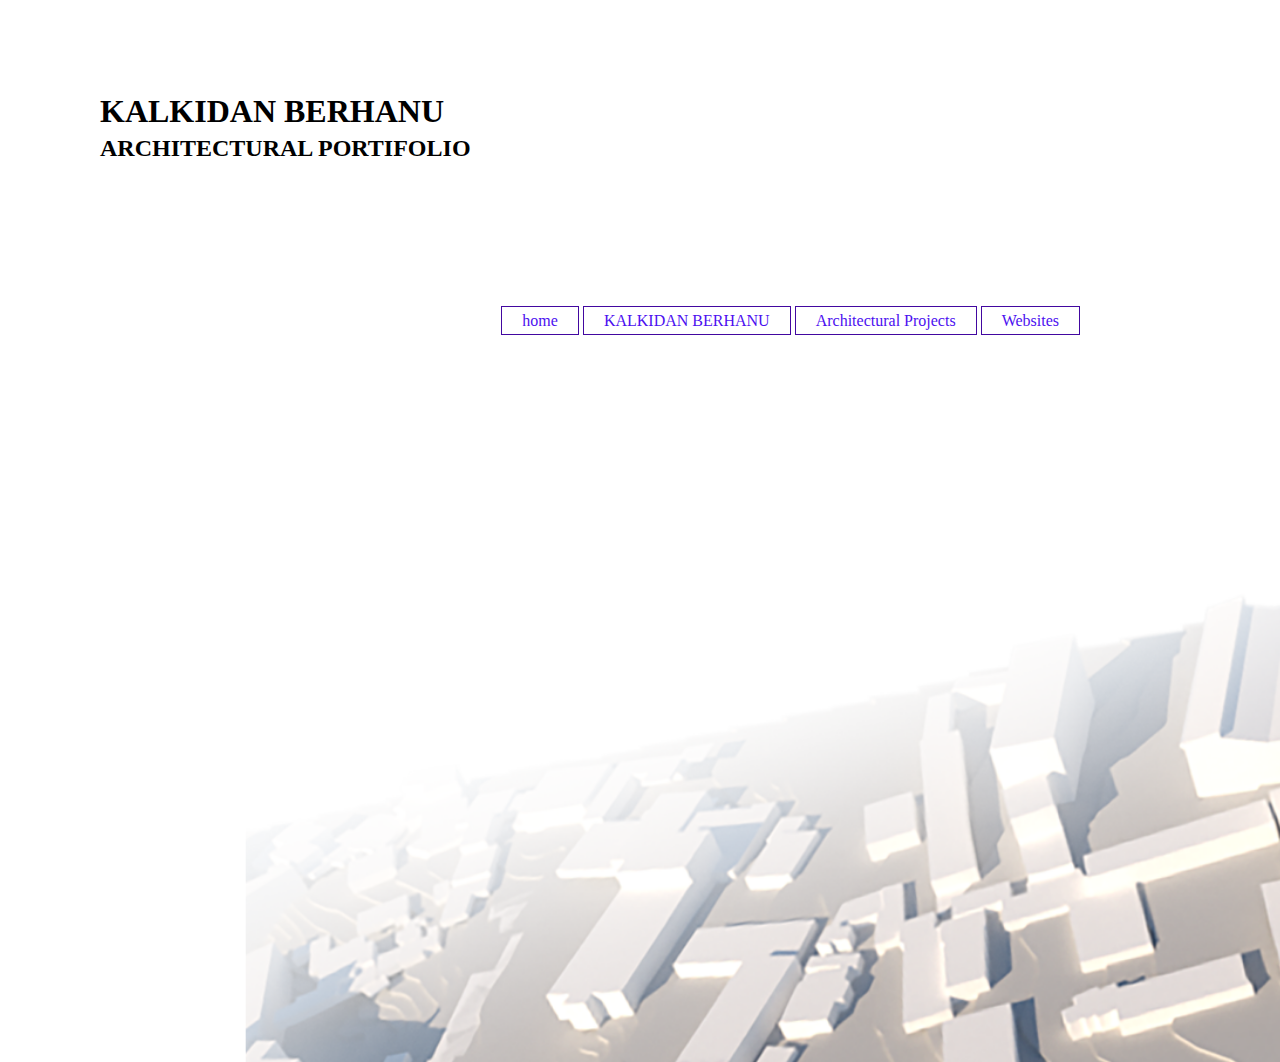
<file: index.html>
<!DOCTYPE html>
<html lang="en">
<head>
    <meta charset="UTF-8">
    <meta name="viewport" content="width=device-width, initial-scale=1.0">
    <meta http-equiv="X-UA-Compatible" content="ie=edge">
    <title>KALKIDAN BERHANU</title>
    <link rel="stylesheet" type="text/css" href="portifolio.css">
</head>
<body>      
</p>
<br>
    <h1>
            KALKIDAN BERHANU
    </h1>
    <h2>
        ARCHITECTURAL PORTIFOLIO
    </h2>
    <header>
        <div Class="main">
            <ul>
                <li><a href="portifolio.html">home</a></li>
                <li><a href="Kalkidan.html">KALKIDAN BERHANU</a></li>
                <li><a href="architectural projects.html">Architectural Projects</a></li>
                <li><a href="class.html">Websites</a></li>
            </ul>
        </div>
    </header>
</body>
</html>
</file>
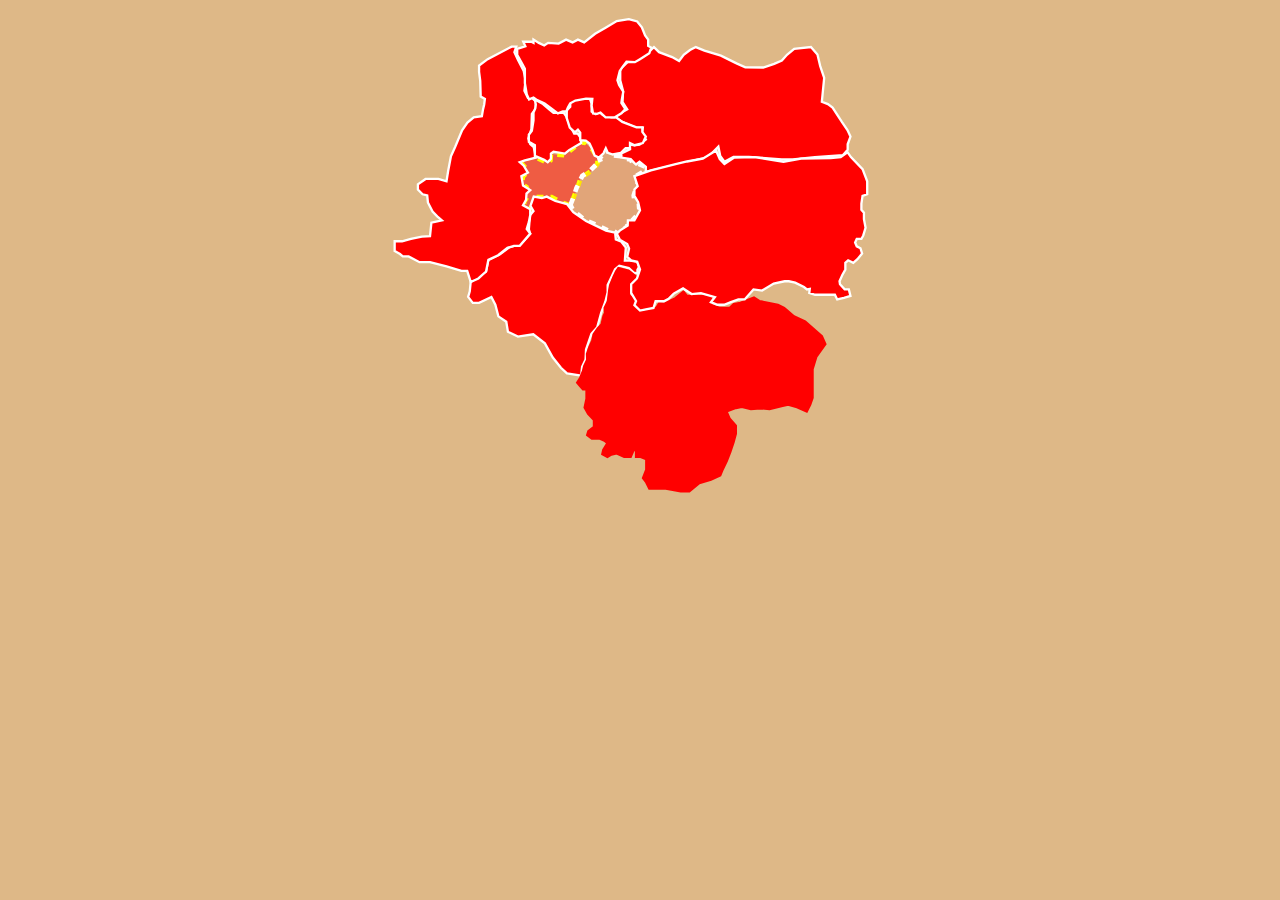
<file: addis-unfinished-given.html>
<!DOCTYPE html>
<html lang="en">
<head>
	<meta charset="UTF-8">
	<meta name="viewport" content="width=device-width, initial-scale=1.0">
	<meta http-equiv="X-UA-Compatible" content="ie=edge">
	<title>Document</title>
</head>
<link rel="stylesheet" href="Interactive_map.css"/>
<body>
		<div class="svgclass">
				<svg  width="500" height="500" <!-- viewBox="0 0 212 215" --> enablebackground="new
						0 0 212
						215" xml:space="preserve">
						<a
						xLink:href="http://www.addisababa.gov.et/es/web/guest/lideta-subcity">
						<g class="lideta">
			<polygon class="lideta_1_" style="fill:#FF0000;" points="59.7,81.8 60.5,80.2 60.5,77 64.2,77 68,77 72.7,79.4 76.2,80.7 77.5,77 
				79.5,71.8 80.5,68.8 85.5,65.5 87.7,62.8 87.7,60.3 85.7,56.8 83.2,54.3 81.7,53 78.3,55.2 75.8,57.2 73.7,59 67.7,58.5 
				67.5,61.3 66.7,62.5 63,60.8 60.8,59.7 59,60 55.5,60.7 54.3,61.5 56.8,64.5 57.2,66.5 55.7,68.2 55.2,71.3 57.2,72.7 57.8,74.2 
				57.2,77.5 56.2,79.2 56.2,80.3 57,81.8 			"/>
		</g></a>
		<g class="kirkos">
			<polygon id="kirkos_1_" style="fill:#FF0000;stroke:#FFFFFF;stroke-miterlimit:10;" points="76.1,80.4 77.3,77.3 78.7,73.1 
				81.2,67.9 84.7,65.5 87.3,62.9 89.3,62.3 88.6,60.5 91.8,56.1 92.6,58.9 97.8,59.4 99.1,60.4 102,60.8 102.8,62.4 105.1,62.6 
				108.2,63.9 108.2,65.4 106.3,66.8 103.8,68.3 104.3,70 106.1,72 104.3,73.1 103.3,76.3 103.5,78 105.5,79.8 105.7,82.3 
				104.3,85.3 102.6,87.1 100.5,87.1 100.7,89.5 99,90.8 97.3,90.8 96.6,92.9 94.2,91.3 92.1,91.3 86.5,88.6 82.2,86.8 78.8,84 
				77.3,82.8 			"/>
		</g>
		<g class="nifas-silk">
			<polygon id="nifas-silk_1_" style="fill:#FF0000;stroke:#FFFFFF;stroke-miterlimit:10;" points="74.6,152.8 80.7,153.8 81.1,150 
				82.6,146.9 82.8,142.5 85.1,135.8 87.6,133 89.3,126.8 91.1,122 92.1,117.9 92.1,114.8 95.3,108 97.1,106.5 101.2,107.5 
				103.3,109.5 104.9,109.8 104.9,108.3 105.6,107 104.8,104.8 101.6,104.3 99.5,104.3 99.9,98.7 98,96.2 95.6,95.2 95.3,92.3 
				91.4,91.4 82.8,87.3 77.3,83.5 74.6,80 69.6,78.7 65.9,76.8 63.8,77.4 60.3,76.8 58.9,80.8 60.2,83 58.8,84.7 58.4,88.4 
				58.2,90.9 58.8,92.8 54.2,98 51.8,98 49.8,98.6 45.8,101.6 40.8,104 39.8,109 33.2,113.5 32.8,117.5 32.1,119.9 34.1,122.5 
				36.8,122.5 42.1,120 43.8,123.3 45.1,128.3 48.5,130.6 49.2,134.9 53.5,137 60.1,136 65.1,139.9 68.5,146 72,150.4 			"/>
		</g>
		<g class="akaki-kaliti">
			<polygon id="akaki-kaliti_1_" style="fill:#FF0000;stroke:#FF0000;stroke-miterlimit:10;" points="81.5,151.8 80.3,154.7 
				79,156.8 80.3,158.3 81.5,159.7 83,159.7 83,161.2 83,163.7 82.2,167.5 83.7,170.2 86.2,172.8 86.2,175.8 83.8,177.7 83.3,179.3 
				85.3,180.8 88.5,180.8 90.7,181.7 92,182.8 90.2,185.7 89.8,187.5 92,188.7 93.7,187.7 96,187.2 99.2,188.7 102,188.7 
				103.3,185.7 104.3,185.8 104.3,188.7 106.3,188.7 108.7,189.7 108.7,191.7 108.7,194.2 107.3,197.8 108.7,199.7 110,202.3 
				113.3,202.3 116.5,202.3 123.5,203.5 127.2,203.5 131.5,200 136.5,198.5 140.5,196.7 141.3,194.7 143.3,190.5 144.8,186.7 
				146.2,182.5 147.2,178.8 147.2,175.3 144.5,172.2 143.2,169.2 147.2,167.7 149.8,167.2 153.7,168.2 157.7,167.8 161.7,168.2 
				167.3,166.8 169.7,166.2 173.5,167.3 177.7,169.2 179.2,166.2 180.2,163.3 180.2,157.8 180.2,151 181.8,145.7 185.7,140.2 
				184.2,136.8 177,130.5 172.2,128.3 168,124.7 165.3,123.3 157.3,121.7 155,120.2 152.2,121.3 149.2,122.5 146.3,123 144.5,124.7 
				140.3,124.7 136.7,123.3 136.7,120.2 133.3,119.5 130,119.5 126.2,119.5 124.7,117.7 121.2,120.5 116.5,122.8 114.3,122.5 
				113,124.7 109.5,124.7 107.7,126.7 104.3,124.7 103.5,121.2 101.3,119.2 101.5,114.5 102.3,113.2 104.3,111.2 101.2,108.7 
				96.7,107.5 95.7,109 94.6,111.4 93.2,114.8 92.8,116.8 92.2,121.8 90.8,124.7 91,126.8 90.3,128.2 89.5,131.7 87.8,133.5 
				86.1,136 85.5,138.8 84.3,141.3 83.2,144.5 83.3,147 82,149.7 			"/>
		</g>
		<g id="yeka">
			<polygon id="yeka_1_" style="fill:#FF0000;stroke:#FFFFFF;stroke-miterlimit:10;" points="102,60.7 103.5,62.3 104.3,63 
				105.8,61.8 108.5,64 108.5,66.2 135.3,59.8 139.7,55.3 140.5,59.3 142.3,61.8 146.2,59.7 152.8,59.7 167,60.8 171.8,60.8 
				181.2,59.8 193.2,59 195.3,56.7 195.3,54.3 196.5,51 195.2,48.2 192.8,44.7 188.8,38.5 186.8,37 184.2,36 185.2,25.7 183.5,20.7 
				182.3,15.7 179.5,12.5 172.3,13.3 169.2,15.8 167,18.3 163.7,19.7 159,21.3 151.3,21.2 147.5,19.5 140.8,16.2 133.7,14 130,12.5 
				127.5,13.8 124.8,15.8 122.8,18.5 119.8,16.8 114.2,14.7 112,12.5 108.2,16 104.3,18.2 101.2,18.5 97.5,22 97.5,26.8 98.7,31.3 
				98.5,36.2 100.5,39.3 97.5,41 95.2,42.5 98.5,44.8 104.3,47.2 107.2,47.2 106.8,49.7 108.5,52.3 105.8,54.5 103.5,54.8 
				101.5,54.3 101.7,56.5 98,58.2 98,60 			"/>
		</g>
		<g id="bole">
			<polygon id="bole_1_" style="fill:#FF0000;stroke:#FFFFFF;stroke-miterlimit:10;" points="103.6,68 110.7,65.5 121.3,62.8 
				126.2,61.7 133,60.5 138.7,57 140.3,60.7 142.3,62.8 146.5,60 155.2,59.8 167.7,61.8 175.3,60.5 188,60.2 192.3,59.8 195.2,57.7 
				196.7,59.8 201.7,65 203.7,70.2 203.7,75.8 201.7,76.5 201.2,79.8 201.2,82.5 202.3,83.7 202.3,86.5 203,90.2 202,93.5 201.2,95 
				199.2,95 198.5,96.5 199.2,98.2 200.8,99 201.5,101.3 199.5,103.7 197.7,105.3 195.5,104.2 194.3,105.3 194.3,108.2 193,110.5 
				191.8,113.2 192,114.5 194,116.7 195.8,116.7 196.5,119.5 193.7,120.3 190.8,121 189.8,119 187,119 181.3,119 178.8,118.2 
				179,116.5 177.8,116.7 176.5,115.7 172.7,113.8 170,113.2 168.2,113.2 163.5,114.2 158.5,117.2 154.8,116.7 151,121 148.3,121 
				144.8,122.3 142.2,123.3 139.3,123.3 136.5,122.2 138.2,120 132.2,118.3 128.2,118.7 124.5,116.3 120.5,118.5 118.3,120.7 
				116.3,121.8 112.7,121.8 111.8,124.7 108.5,125.3 106,125.8 103.6,123.5 104.3,121.7 102.2,118.2 102.2,114.5 104.7,112 
				106,108.2 104.8,104.8 102.2,104.2 100.5,102.7 101.3,99.2 100.5,97.2 97.3,95.3 96,92.7 97.3,91.4 100.7,89.3 100.8,87 
				103.6,87 106,82.7 105.2,79.2 103.6,76.5 103.6,73.7 105,72.3 103.6,68 			"/>
		</g>
		<g id="Kolfe-keraniyo">
			<polygon id="kolfe-keraniyo" style="fill:#FF0000;stroke:#FFFFFF;stroke-miterlimit:10;" points="0.5,100.2 2.8,101.5 4,102.5 
				6.5,102.5 11.2,105 15.7,105 22.8,106.8 29.2,108.7 31.7,108.7 33.2,113.5 36.5,112 39.8,109 40.8,104 45,102 49,98.8 51.8,98 
				54.2,98 58.8,92.7 57.3,90.7 58.2,87.8 58.8,84.7 58.8,82.2 55.7,80.5 57,78.2 57.2,75.5 58.8,74 55.7,72 55,68 57.8,66.5 
				56,63.5 54.3,62 56.5,61.2 61.2,60 60.3,55.5 58.8,54.2 58,51.8 59.3,47.8 59.5,41.2 61.2,39 61.2,35.8 59.5,34.3 57.8,34.3 
				56.3,31.3 56.8,26.8 56,22.8 53.5,18 52,14.7 52.8,12.3 50.8,12.3 40.5,17.7 36.8,20.5 36.8,23.2 37.3,27 37.5,33.8 39.3,34.8 
				39,37.2 38.5,39.3 38,42.2 34.5,42.7 31.8,45 29.5,48.3 26.5,55.5 24.7,59.5 23.5,65.8 22.8,70.2 19.3,69.2 13.8,69.2 10.5,71.5 
				10.5,73.8 12.5,75.8 14.5,76.3 14.8,79.3 16.8,83.2 18.8,85.3 20.8,87 16.3,88 15.7,93.8 12.2,94 7.5,95 3.7,96 0.5,96 			"/>
		</g>
		<g id="addis-ketema">
			<polygon id="addis-ketema_1_" style="fill:#FF0000;stroke:#FFFFFF;stroke-miterlimit:10;" points="60.8,35 64.3,37 67.2,39.5 
				68.8,40.8 73.2,40.8 74.2,42.2 76,46.3 77.7,49.7 79.2,49.7 80.7,51.8 80.7,53.8 75.5,56.8 73.7,58.3 68.8,57.5 67.7,58.3 
				67.7,60.5 66.3,62 64.8,61 60.8,59.3 60.8,54.7 58.2,53.2 58.2,50.2 59.5,48.5 60.2,44 60.2,40.7 61,38.8 61.2,37.2 			"/>
		</g>
		<g id="arada">
			<polygon id="arada_1_" style="fill:#FF0000;stroke:#FFFFFF;stroke-miterlimit:10;" points="88.3,60 90.3,58.2 91.3,56 92.2,58 
				94.3,58.7 97.8,58 99.8,56 101.7,56 101.7,53.8 103.7,54.7 107.2,53.8 108.5,51 107,49 107,47 104.5,47 98.4,44.7 95.7,42.7 
				93.7,42.7 90,41.7 88.3,40.2 87,41.3 85.2,40.2 85.2,36.8 84.3,34.2 80.3,34.2 76,36 76,38.2 74.5,39.8 74.5,43 75.8,47.1 
				78,49.2 79.3,48 80.3,49.3 80.3,52.5 82.7,52.7 84.3,54 85.5,56.5 86.5,59.2 			"/>
		</g>
		<g id="gulele">
			<polygon id="gulele_1_" style="fill:#FF0000;stroke:#FFFFFF;stroke-miterlimit:10;" points="60.2,34.2 58.3,35 57.3,32.8 
				56.5,28 56.5,25.2 56.5,21.8 55,19 53.2,15.8 53.2,13.3 56.7,12.2 55.8,10.2 59.3,10.2 60.2,10.7 60.2,9.3 62.5,10.7 64.8,11.8 
				66.5,10.7 71,11 74.2,9.3 77,10.5 79.3,9.3 82,10.5 86.7,6.8 91.2,4.2 96,1.3 101.2,0.5 104.8,1.5 106.8,4 108.2,7.5 109.5,9.3 
				109.5,12 110.8,12.7 110,15.2 105.8,17.8 103.8,19 100.2,18.8 98.5,21 97.3,22.8 96.3,26.7 97,28.8 98.8,31.7 98.2,35 98,36.5 
				99.7,39.2 98,41 95.2,42.7 93.7,42.7 91.2,42.7 89,40.7 87.5,41.2 85.8,41 85.2,37.7 85.5,34.8 82.8,34.7 78.2,35.5 76,36.7 
				75,38.5 74.3,40.2 72.8,40.2 70.7,41 68,39 65,36.8 61.8,35.3 			"/>
		</g>
	</g>
</svg>
</div>
</body>
</file>
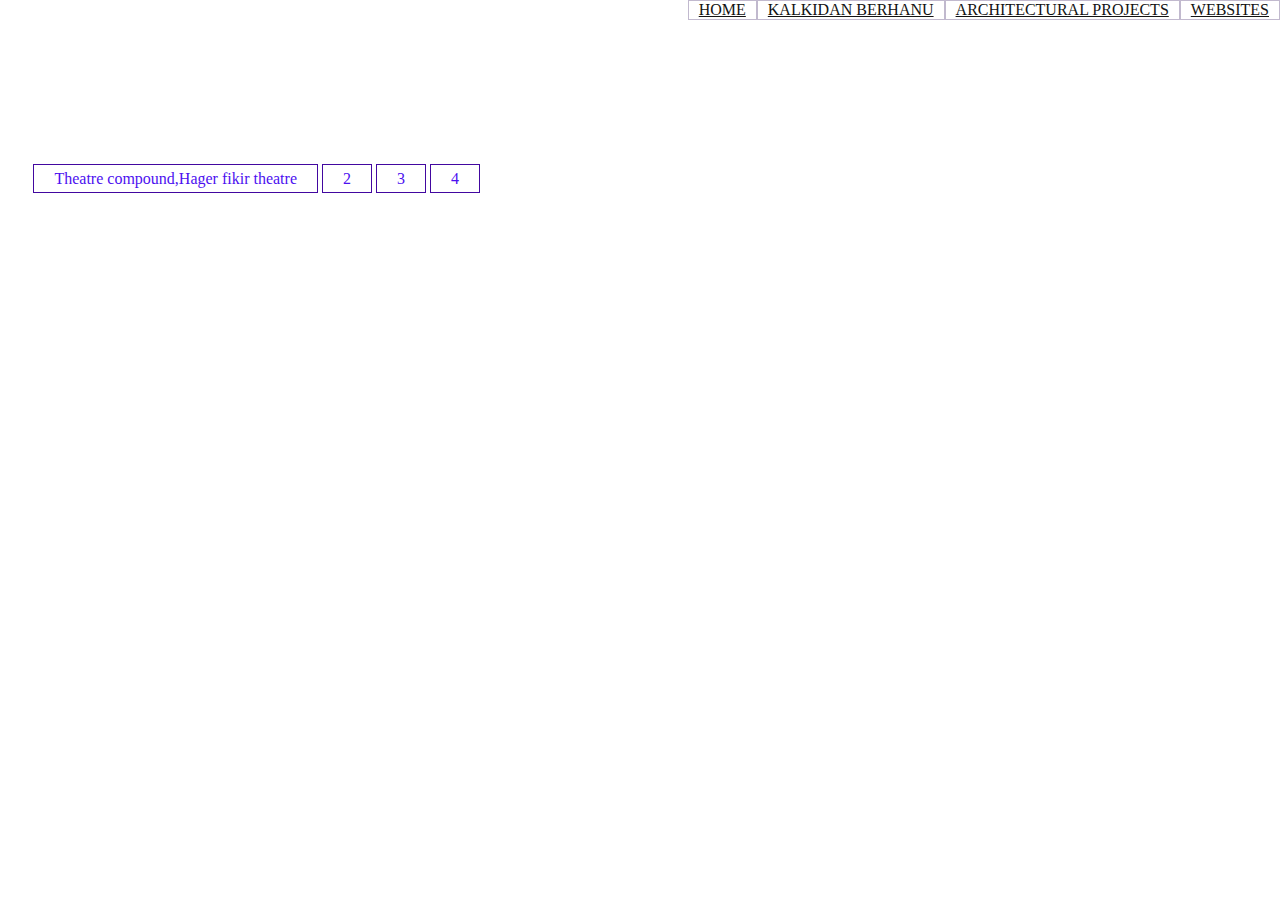
<file: architectural projects.html>
<!DOCTYPE html>
<html lang="en">
<head>
    <meta charset="UTF-8">
    <meta name="viewport" content="width=device-width, initial-scale=1.0">
    <meta http-equiv="X-UA-Compatible" content="ie=edge">
    <title>Architectural projects</title>
    <link rel="stylesheet" type="text/css" href="architectural projects.css">
</head>
<body>
        <p><a href="class.html">WEBSITES</a></p>
        <p><a href="Architectural Projects.html">ARCHITECTURAL PROJECTS</a></p>
        <p><a href="kalkidan.html">KALKIDAN BERHANU</a></p>
        <p><a href="index.html">HOME</a></p>
        <header>
                <div Class="main">
                    <ul>
                        <li><a href="hager fikir second inter.html">Theatre compound,Hager fikir theatre</a></li>
                        <li><a href="#">2</a></li>
                        <li><a href="#">3</a></li>
                        <li><a href="#">4</a></li>
                    </ul>
                </div>
            </header>
</body>
</html>
</file>
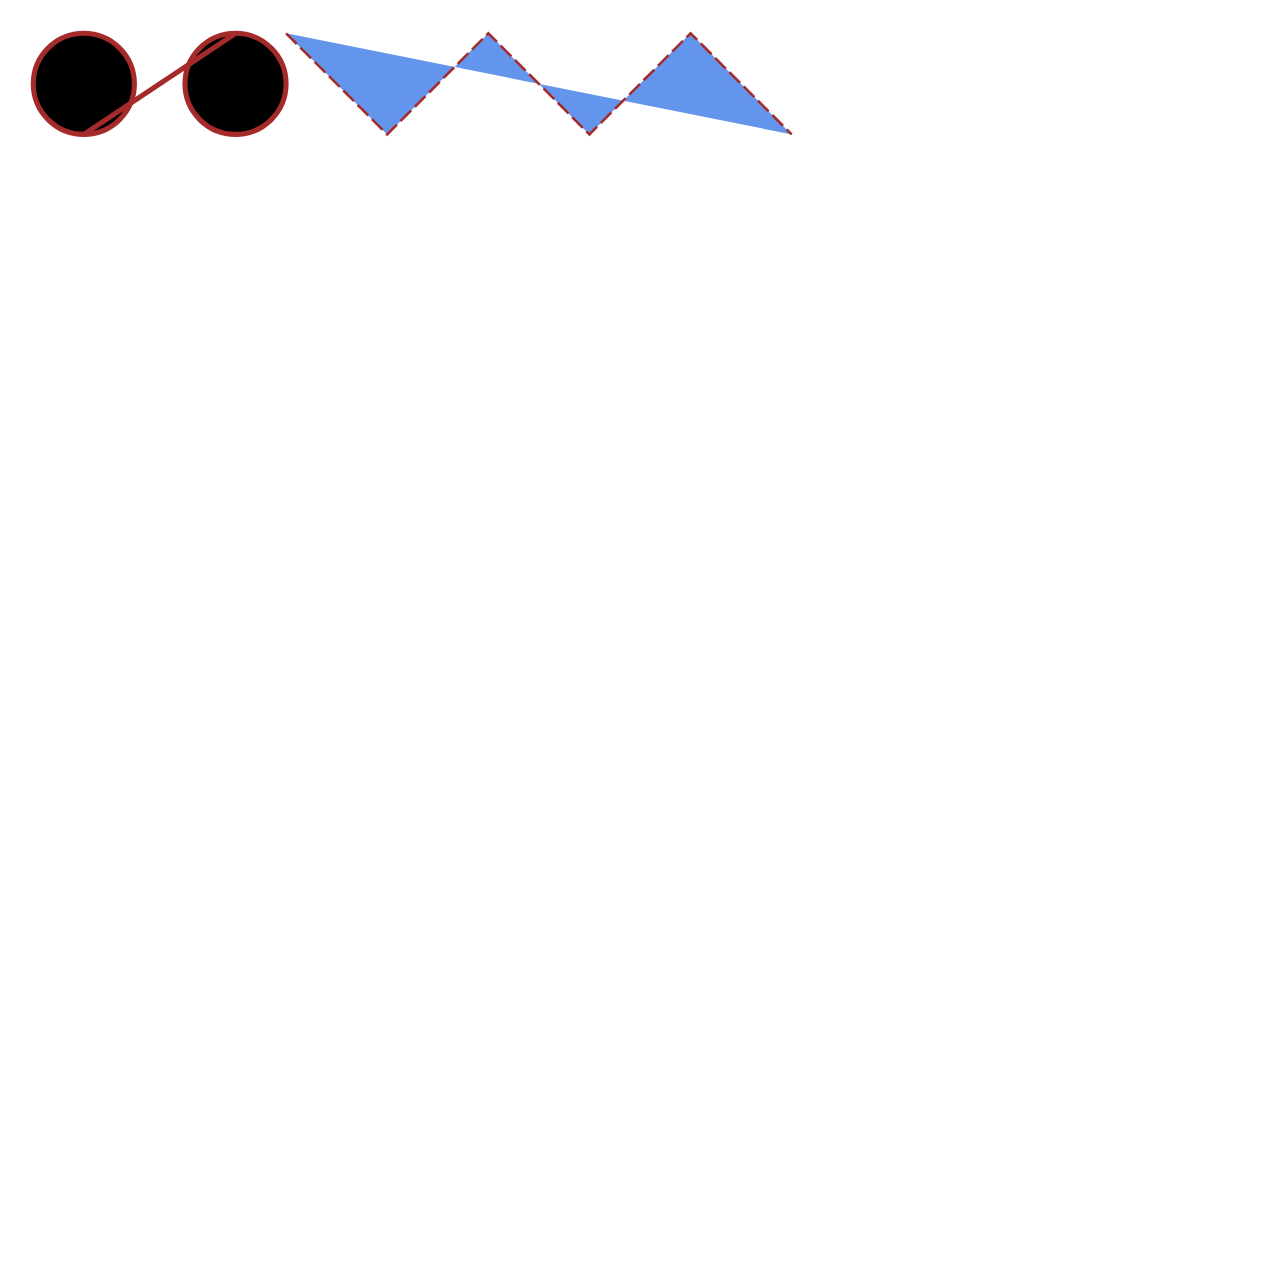
<file: assignment 1.html>
<!DOCTYPE html>
<html lang="en">
<head>
    <meta charset="UTF-8">
    <meta name="viewport" content="width=device-width, initial-scale=1.0">
    <meta http-equiv="X-UA-Compatible" content="ie=edge">
    <title>assignment 1</title>
</head>
<body>
    <svg viewbox="0 0 250 250">
  <circle
        cx="15" cy="15" r="10"
        style="stroke:brown; fill:cornfloerblue;
        stroke-width: 0.5 stroke-dasharray: 4 2; fill-0pacity: 0.8;"/>
  <circle
        cx="45" cy="15" r="10"
        style="stroke:brown; fill:cornfloerblue;
        stroke-width: 0.5 stroke-dasharray: 10 5; fill-0pacity: 0.8;"/>
   <line
        x1="15" y1="25" x2="45" y2="5"
        style="stroke:brown; fill:cornfloerblue;
        stroke-width: 0.5 stroke-dasharray: 10 5; fill-0pacity: 0.8;"/>       
   <rect  x="5" y="5" heght="20" width="50"
   style="stroke:brown; stroke-dasharray:3 1; fill:none;
   stroke-width:0.5;"/>
   <polyline points="55,5 75,25 95,5 115,25 135,5 155,25"
   style="stroke:brown; stroke-dasharray:3 1; fill:cornflowerblue;
   stroke-width:0.5"/>
   
        
    </svg>
</body>
</html>
</file>
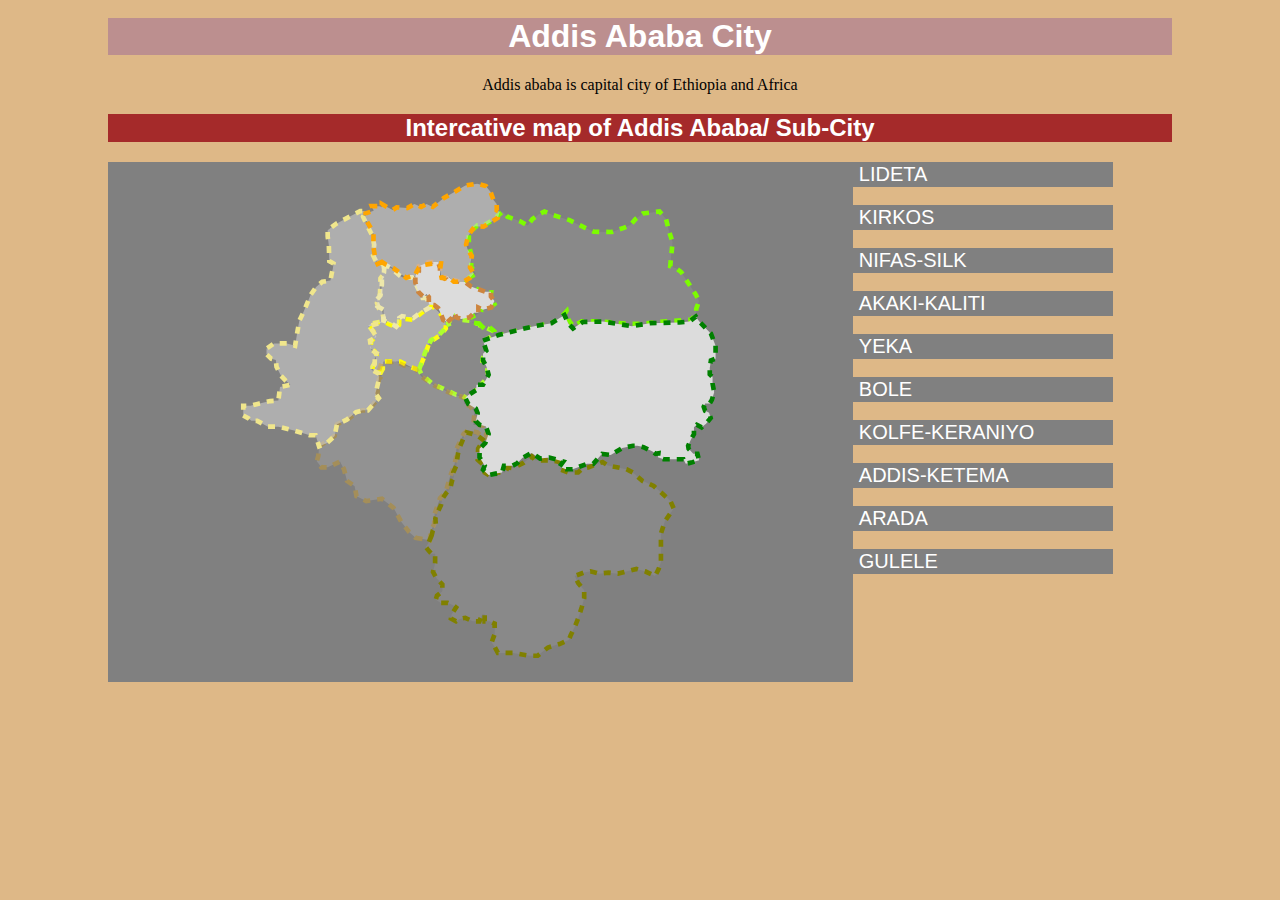
<file: Interactive_map2.html>
<head>
        <meta charset="UTF-8">
    <meta name="viewport" content="width=device-width, initial-scale=1.0">
    <meta http-equiv="X-UA-Compatible" content="ie=edge">
    <title>Intercative map</title>

</head>

<link rel="stylesheet" href="Interactive_map.css"/>

<body>

<h1>Addis Ababa City </h1>
<P> Addis ababa is capital city of Ethiopia and Africa</P>
  
<h2>Intercative map of Addis Ababa/ Sub-City</h2>

<div class="svgClass">

<svg  width="500" height="500" <!-- viewBox="0 0 212 215" --> enablebackground="new
0 0 212
215" xml:space="preserve">




       <a
xLink:href="http://www.addisababa.gov.et/es/web/guest/lideta-subcity">


   <g
class="lideta">




           <polygon
class="lideta"
points="63.3,86.3
64.2,84.7
64.2,81.5
67.8,81.5
71.7,81.5
76.3,83.9
79.8,85.2



            
  81.2,81.5
83.2,76.3
84.2,73.3
89.2,70
91.3,67.3
91.3,64.8

89.3,61.3
86.8,58.8
85.3,57.5
82,59.7
79.5,61.7
77.3,63.5
71.3,63



            
  71.2,65.8
70.3,67
66.7,65.3
64.5,64.2
62.7,64.5
59.2,65.2 58,66

60.5,69
60.8,71
59.3,72.7
58.8,75.8
60.8,77.2
61.5,78.7



            
  60.8,82
59.8,83.7
59.8,84.8
60.7,86.3










"/>


   </g></a>



    <a xLink:href="http://www.addisababa.gov.et/hi/web/guest/kirkos-sub-city">
        
    <g class="kirkos">
            <polygon class="kirkos" points="79.8,84.9 81,81.8 82.4,77.6 84.9,72.4 
                88.4,70 91,67.4 93,66.8 92.3,65 95.5,60.6 96.3,63.4 101.5,63.9
102.8,64.9 105.6,65.3 106.5,66.9 108.8,67.1 111.9,68.4 
                111.9,69.9 110,71.3 107.5,72.8 108,74.5 109.8,76.5 108,77.6
107,80.8 107.1,82.5 109.1,84.3 109.4,86.8 108,89.8 106.3,91.6 
                104.1,91.6 104.4,94 102.6,95.3 101,95.3 100.3,97.4 97.9,95.8
95.8,95.8 90.1,93.1 85.9,91.3 82.5,88.5 81,87.3            "/>
    </g></a>
        
    <a xLink:href="http://www.addisababa.gov.et/es/web/guest/nefas-silk-subcity">




   <g
class="nifassilk">


           <polygon
class="nifassilk"
opacity="40%"
points="78.3,157.3

84.4,158.3
84.8,154.5



          




86.3,151.4
86.5,147
88.8,140.3
91.3,137.5
93,131.3
94.8,126.5

95.8,122.4
95.8,119.3
99,112.5 100.8,111
104.9,112
107,114



            
  108.6,114.3
108.6,112.8
109.3,111.5
108.5,109.3
105.3,108.8

103.2,108.8
103.6,103.2
101.7,100.7
99.3,99.7
98.9,96.8



            
  95.1,95.9
86.4,91.8
80.9,88
78.3,84.5
73.3,83.2
69.6,81.3

67.5,81.9
63.9,81.3
62.6,85.3
63.8,87.5
62.5,89.2
62.1,92.9



            
  61.9,95.4
62.4,97.3
57.8,102.5
55.5,102.5
53.4,103.1
49.5,106.1

44.5,108.5
43.5,113.5
36.8,118 36.5,122
35.8,124.4
37.8,127



            
  40.5,127
45.8,124.5
47.5,127.8
48.8,132.8
52.1,135.1
52.9,139.4

57.1,141.5
63.8,140.5
68.8,144.4 72.2,150.5
75.6,154.9 
       



            
  "/>


            
  


   </g>
</a>


   


   <a
xLink:href="http://www.addisababa.gov.et/es/web/guest/akaki-kaliti-subcity">


   <g
class="akakikaliti">


           <polygon
class="akakikaliti"
points="85.2,156.3
84,159.2
82.7,161.3



            
  83.9,162.8
85.2,164.2
86.7,164.2
86.7,165.7
86.7,168.2
85.8,172

87.3,174.7
89.8,177.3
89.8,180.3 87.5,182.2
87,183.8 


            
  89,185.3
92.2,185.3
94.3,186.2
95.7,187.3
93.8,190.2
93.5,192

95.7,193.2
97.3,192.2
99.7,191.7 102.8,193.2
105.7,193.2



 
          
  107,190.2
108,190.3
108,193.2
110,193.2
112.3,194.2
112.3,196.2

112.3,198.7
111,202.3
112.3,204.2 113.7,206.8
117,206.8



            
  120.2,206.8
127.2,208
130.8,208
135.2,204.5
140.2,203
144.2,201.2

145,199.2
147,195
148.5,191.2
149.8,187
150.8,183.3


                150.8,179.8 148.2,176.7 146.8,173.7 150.8,172.2 153.5,171.7
157.3,172.7 161.3,172.3 165.3,172.7 171,171.3 173.3,170.7 
                177.2,171.8 181.3,173.7 182.8,170.7 183.8,167.8 183.8,162.3
183.8,155.5 185.5,150.2 189.3,144.7 187.8,141.3 180.7,135 
                175.8,132.8 171.7,129.2 169,127.8 161,126.2 158.7,124.7
155.8,125.8 152.8,127 150,127.5 148.2,129.2 144,129.2 140.3,127.8 
                140.3,124.7 137,124 133.7,124 129.8,124 128.3,122.2 124.8,125
120.2,127.3 118,127 116.7,129.2 113.2,129.2 111.3,131.2 
                108,129.2 107.2,125.7 105,123.7 105.2,119 106,117.7 108,115.7
104.8,113.2 100.3,112 99.3,113.5 98.3,115.9 96.9,119.3 
                96.5,121.3 95.8,126.3 94.5,129.2 94.7,131.3 94,132.7 93.2,136.2
91.5,138 89.8,140.5 89.2,143.3 88,145.8 86.8,149 87,151.5 
                85.7,154.2          "/>
    </g></a>
    <a xLink:href="http://www.addisababa.gov.et/vi/web/guest/yeka-sub-city">

    <g class="yeka">
            <polygon class="yeka" points="105.7,65.2 107.2,66.8 108,67.5 
                109.5,66.3 112.2,68.5 112.2,70.7 139,64.3 143.3,59.8 144.2,63.8
146,66.3 149.8,64.2 156.5,64.2 170.7,65.3 175.5,65.3 
                184.8,64.3 196.8,63.5 199,61.2 199,58.8 200.2,55.5 198.8,52.7
196.5,49.2 192.5,43 190.5,41.5 187.8,40.5 188.8,30.2 
                187.2,25.2 186,20.2 183.2,17 176,17.8 172.8,20.3 170.7,22.8
167.3,24.2 162.7,25.8 155,25.7 151.2,24 144.5,20.7 137.3,18.5 
                133.7,17 131.2,18.3 128.5,20.3 126.5,23 123.5,21.3 117.8,19.2
115.7,17 111.8,20.5 108,22.7 104.8,23 101.2,26.5 101.2,31.3 
                102.3,35.8 102.2,40.7 104.2,43.8 101.2,45.5 98.8,47 102.2,49.3
108,51.7 110.8,51.7 110.5,54.2 112.2,56.8 109.5,59 
                107.2,59.3 105.2,58.8 105.3,61 101.7,62.7
101.7,64.5            "/>
    </g></a>

    <a xLink:href="http://www.addisababa.gov.et/es/web/guest/bole-sub-city">
    <g class="bole">
            <polygon class="bole" points="107.3,72.5 114.3,70 125,67.3 129.8,66.2 
                136.7,65 142.3,61.5 144,65.2 146,67.3 150.2,64.5 158.8,64.3
171.3,66.3 179,65 191.7,64.7 196,64.3 198.8,62.2 200.3,64.3 
                205.3,69.5 207.3,74.7 207.3,80.3 205.3,81 204.8,84.3 204.8,87
206,88.2 206,91 206.7,94.7 205.7,98 204.8,99.5 202.8,99.5 
                202.2,101 202.8,102.7 204.5,103.5 205.2,105.8 203.2,108.2
201.3,109.8 199.2,108.7 198,109.8 198,112.7 196.7,115 195.5,117.7 
                195.7,119 197.7,121.2 199.5,121.2 200.2,124 197.3,124.8
194.5,125.5 193.5,123.5 190.7,123.5 185,123.5 182.5,122.7 182.7,121 
                181.5,121.2 180.2,120.2 176.3,118.3 173.7,117.7 171.8,117.7
167.2,118.7 162.2,121.7 158.5,121.2 154.7,125.5 152,125.5  
                148.5,126.8 145.8,127.8 143,127.8 140.2,126.7 141.8,124.5
135.8,122.8 131.8,123.2 128.2,120.8 124.2,123 122,125.2 120,126.3 
                116.3,126.3 115.5,129.2 112.2,129.8 109.7,130.3 107.3,128
108,126.2 105.8,122.7 105.8,119 108.3,116.5 109.7,112.7 
                108.5,109.3 105.8,108.7 104.2,107.2 105,103.7 104.2,101.7
101,99.8 99.7,97.2 101,95.9 104.3,93.8 104.5,91.5 107.3,91.5 
                109.7,87.2 108.8,83.7 107.3,81 107.3,78.2 108.7,76.8
107.3,72.5             "/>
    </g></a>

    <a xLink:href="http://www.addisababa.gov.et/es/web/guest/kolfe-keranio-subcity">


   <g
class="kolfekeraniyo">


           <polygon
class="kolfekeraniyo"
points="4.2,104.7
6.5,106
7.7,107



            
  10.2,107
14.8,109.5
19.3,109.5
26.5,111.3
32.8,113.2
35.3,113.2

36.8,118
40.2,116.5
43.5,113.5
44.5,108.5
48.7,106.5



            

 52.7,103.3
55.5,102.5
57.8,102.5
62.5,97.2
61,95.2
61.8,92.3

62.5,89.2
62.5,86.7
59.3,85
60.7,82.7
60.8,80
62.5,78.5



            
  59.3,76.5
58.7,72.5
61.5,71
59.7,68
58,66.5
60.2,65.7
64.8,64.5

64,60
62.5,58.7
61.7,56.3
63,52.3 63.2,45.7
64.8,43.5 



           
  64.8,40.3
63.2,38.8
61.5,38.8
60,35.8
60.5,31.3
59.7,27.3

57.2,22.5
55.7,19.2
56.5,16.8
54.5,16.8
44.2,22.2
40.5,25



            
  40.5,27.7
41,31.5
41.2,38.3
43,39.3
42.7,41.7
42.2,43.8
41.7,46.7

38.2,47.2
35.5,49.5
33.2,52.8
30.2,60
28.3,64
27.2,70.3



            
  26.5,74.7
23,73.7
17.5,73.7
14.2,76
14.2,78.3
16.2,80.3
18.2,80.8

18.5,83.8
20.5,87.7
22.5,89.8
24.5,91.5
20,92.5
19.3,98.3



            
  15.8,98.5
11.2,99.5
7.3,100.5
4.2,100.5












"/>


   </g></a>




   <a
xLink:href="http://www.addisababa.gov.et/sk/web/guest/addis-ketema-subcity">


   <g
class="addisketema">


           <polygon
class="addisketema"
points="64.5,39.5
68,41.5
70.8,44



            
  72.5,45.3
76.8,45.3
77.8,46.7
79.7,50.8
81.3,54.2
82.8,54.2

84.3,56.3
84.3,58.3
79.2,61.3
77.3,62.8
72.5,62
71.3,62.8



            
  71.3,65
70,66.5
68.5,65.5
64.5,63.8
64.5,59.2
61.8,57.7
61.8,54.7

63.2,53
63.8,48.5
63.8,45.2
64.7,43.3
64.8,41.7










"/>


   </g></a>




   <a
xLink:href="http://www.addisababa.gov.et/fi/web/guest/arada-sub-city">


   <g
class="arada">


           <polygon
class="arada"
points="92,64.5
94,62.7
95,60.5
95.8,62.5



            
  98,63.2
101.5,62.5
103.5,60.5
105.3,60.5
105.3,58.3
107.3,59.2

110.8,58.3
112.2,55.5
110.7,53.5 110.7,51.5
108.2,51.5


                102.1,49.2 99.3,47.2 97.3,47.2 93.7,46.2 92,44.7 90.7,45.8
88.8,44.7 88.8,41.3 88,38.7 84,38.7 79.7,40.5 79.7,42.7 
                78.2,44.3 78.2,47.5 79.5,51.6 81.7,53.7 83,52.5 84,53.8 84,57
86.3,57.2 88,58.5 89.2,61 90.2,63.7           "/>
    </g></a>
    
    <a xLink:href="http://www.addisababa.gov.et/es/web/guest/gullele-sub-city">
    <g class="gulele">
            <polygon class="gulele"  points="63.8,38.7 62,39.5 61,37.3 60.2,32.5 
                60.2,29.7 60.2,26.3 58.7,23.5 56.8,20.3 56.8,17.8 60.3,16.7
59.5,14.7 63,14.7 63.8,15.2 63.8,13.8 66.2,15.2 68.5,16.3 
                70.2,15.2 74.7,15.5 77.8,13.8 80.7,15 83,13.8 85.7,15 90.3,11.3
94.8,8.7 99.7,5.8 104.8,5 108.5,6 110.5,8.5 111.8,12 
                113.2,13.8 113.2,16.5 114.5,17.2 113.7,19.7 109.5,22.3 107.5,23.5
103.8,23.3 102.2,25.5 101,27.3 100,31.2 100.7,33.3 
                102.5,36.2 101.8,39.5 101.7,41 103.3,43.7 101.7,45.5 98.8,47.2
97.3,47.2 94.8,47.2 92.7,45.2 91.2,45.7 89.5,45.5 88.8,42.2 
                89.2,39.3 86.5,39.2 81.8,40 79.7,41.2 78.7,43 78,44.7 76.5,44.7
74.3,45.5 71.7,43.5 68.7,41.3 65.5,39.8             "/>
    </g></a>
</svg>
</div>
<div class="buttons" id="sidebar" >

    <button id="lideta">LIDETA</button><br><br>
    <button id="kirkos">KIRKOS</button><br><br>
    <button id="nifassilk">NIFAS-SILK</button><br><br>
    <button id="akakikaliti">AKAKI-KALITI</button><br><br>
    <button id="yeka">YEKA</button><br><br>
    <button id="bole">BOLE</button><br><br>
    <button id="kolfekeraniyo">KOLFE-KERANIYO</button><br><br>
    <button id="addisketema">ADDIS-KETEMA</button><br><br>
    <button id="arada">ARADA</button><br><br>
    <button id="gulele">GULELE</button><br><br>
    
   
</div>

<script>

const lidetaButton = document.querySelector('#lideta');
const kirkosButton = document.querySelector('#kirkos');
const nifassilkButton = document.querySelector('#nifassilk');
const akakikalitiButton = document.querySelector('#akakikaliti');
const yekaButton = document.querySelector('#yeka'); 
const boleButton = document.querySelector('#bole');
const kolfekeraniyoButton = document.querySelector('#kolfekeraniyo');
const addisketemaButton = document.querySelector('#addisketema');
const aradaButton = document.querySelector('#arada');
const guleleButton = document.querySelector('#gulele');

const lideta = document.querySelector('.lideta');
const kirkos = document.querySelector('.kirkos');
const nifassilk = document.querySelector('.nifassilk');
const akakikaliti = document.querySelector('.akakikaliti');
const yeka = document.querySelector('.yeka');
const bole = document.querySelector('.bole');
const kolfekeraniyo = document.querySelector('.kolfekeraniyo');
const addisketema = document.querySelector('.addisketema');
const arada = document.querySelector('.arada');
const gulele = document.querySelector('.gulele');

lidetaButton.addEventListener('click', e =>{
lideta.classList.toggle('removed');});
kirkosButton.addEventListener('click', e =>{
kirkos.classList.toggle('removed');});
nifassilkButton.addEventListener('click', e =>{
nifassilk.classList.toggle('removed');});
akakikalitiButton.addEventListener('click', e =>{
akakikaliti.classList.toggle('removed');});
yekaButton.addEventListener('click', e =>{ yeka.classList.toggle('removed');});
boleButton.addEventListener('click', e =>{ bole.classList.toggle('removed');});
kolfekeraniyoButton.addEventListener('click', e =>{
kolfekeraniyo.classList.toggle('removed');});
addisketemaButton.addEventListener('click', e =>{
addisketema.classList.toggle('removed');});
aradaButton.addEventListener('click', e =>{ arada.classList.toggle('removed');});
guleleButton.addEventListener('click', e =>{
gulele.classList.toggle('removed');});

</script>
</body>
</file>
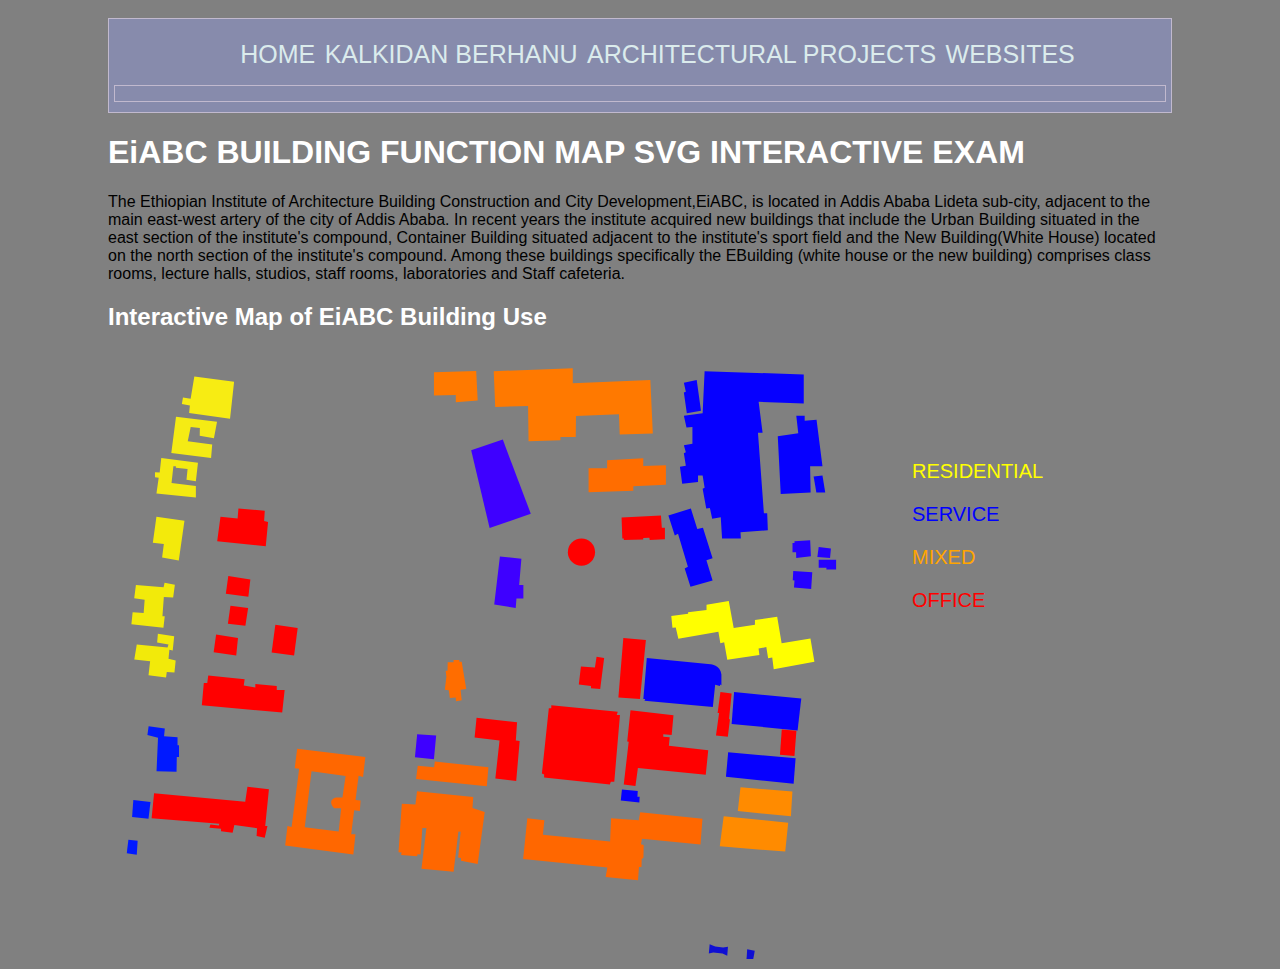
<file: kalkidan berhanu-etr-0008-09.html>
<head>
        <meta charset="UTF-8">
    <meta name="viewport" content="width=device-width, initial-scale=1.0">
    <meta http-equiv="X-UA-Compatible" content="ie=edge">
    <title>document</title>
</head>
<link rel="stylesheet" href="kalkidan berhanu-etr-0008-09.css"/>
<body>
		<nav id="navbar">
				<div Class="container">
					<ul>
						<li><a href="portifolio.html">HOME</a></li>
						<li><a href="Kalkidan.html">KALKIDAN BERHANU</a></li>
						<li><a href="architectural projects.html">ARCHITECTURAL PROJECTS</a></li>
						<li><a href="class.html">WEBSITES</a></li>
					</ul>
					<div class="container">
			</nav>
<h1>EiABC BUILDING FUNCTION MAP SVG INTERACTIVE EXAM</h1>

<P>The Ethiopian Institute of Architecture Building Construction and City Development,EiABC, 
    is located in Addis Ababa Lideta sub-city, adjacent to the main east-west artery of the city of Addis Ababa. 
    In recent years the institute acquired new buildings that include the Urban Building situated in the east 
    section of the institute's compound, Container Building situated adjacent to the institute's sport field and 
    the New Building(White House) located on the north section of the institute's compound. 
    Among these buildings specifically the EBuilding (white house or the new building) comprises class rooms, lecture
    halls, studios, staff rooms, laboratories and Staff cafeteria.</P>
  
<h2>Interactive Map of EiABC Building Use </h2>
<div class="svgClass">
<svg version="1.1" xmlns="http://www.w3.org/2000/svg" xmlns:xlink="http://www.w3.org/1999/xlink" x="0px" y="0px"
	 viewBox="0 0 528.12 435.78" style="enable-background:new 0 0 528.12 435.78;" xml:space="preserve">
<style type="text/css">
	.st0{fill:#F7EC13;}
	.st1{fill:#F2EA0A;}
	.st2{fill:#F3EA0B;}
	.st3{fill:#F4EA11;}
	.st4{fill:#F5EB14;}
	.st5{fill:#FFFF00;}
	.st6{fill:#0600FF;}
	.st7{fill:#0019FF;}
	.st8{fill:#2500FF;}
	.st9{fill:#3E00FF;}
	.st10{fill:#0F0FD3;}
	.st11{fill:#FF6700;}
	.st12{fill:#FF8B00;}
	.st13{fill:#FF7900;}
	.st14{fill:#FF6D00;}
	.st15{fill:#FF0000;}
</style>
<a
xLink:href="#">
<g class="residential">
	<polygon class="st0" points="51.84,37.89 52.38,32.49 46.53,31.32 47.34,26.64 52.92,27.45 55.62,11.34 84.6,15.03 81.63,42.03 	
		"/>
	<polygon class="st1" points="13.06,163.3 33.22,164.92 33.94,161.56 41.44,163 40.19,172.3 33.4,171.94 32.38,185.98 34.06,185.98 
		33.1,194.38 9.77,191.74 10.66,183.1 18.7,183.58 19.42,173.98 11.81,172.96 	"/>
	<polygon class="st2" points="28,113.41 48.43,116.38 44.29,145.36 32.14,143.11 33.4,133.3 25.39,132.4 	"/>
	<polygon class="st3" points="56.74,99.54 56.74,90.99 39.01,88.83 40.36,76.77 42.16,76.77 42.16,77.76 50.71,78.66 49.9,86.58 
		56.74,87.57 58.27,74.07 31.54,70.74 30.37,81.18 26.95,81 26.95,84.78 29.65,85.14 28.03,96.48 	"/>
	<polygon class="st4" points="38.85,67.05 42.27,40.59 72.15,44.28 69.9,56.25 59.55,54.45 59.64,48.78 52.98,48.15 50.82,58.41 
		68.64,60.84 67.83,70.74 	"/>
	<polygon class="st1" points="29.07,198.76 40.94,200.48 39.87,211.01 37.44,210.46 36.81,217.04 42.03,218.21 41.13,227.04 
		35.54,226.68 35.01,230.54 22.23,228.91 23.4,218.74 11.88,217.49 13.68,206.51 36.08,208.85 36.81,206.6 28.52,205.15 	"/>
	<polygon class="st5" points="403.16,185.8 415.4,184.12 415.4,183.04 428.84,181.36 428.84,177.64 445.04,174.88 448.64,194.56 
		464.12,192.16 464.12,188.8 480.32,186.4 483.56,205.6 504.56,202.24 507.44,219.16 477.8,224.56 476.72,216.04 473.72,216.52 
		472.4,208.48 466.76,209.56 467.36,214.24 443.96,217.6 441.68,205 438.92,205.6 437.48,197.32 408.32,202.36 406.4,194.2 
		404,194.44 	"/>
</g>
<g class="service">
	<polygon class="st6" points="412.32,15.76 421.68,13.84 424.8,36.16 414.48,38.08 412.32,22.96 413.76,22.48 	"/>
	<polygon class="st6" points="427.44,7.44 499.68,9.84 499.68,30.96 466.8,29.76 469.68,52.32 466.32,52.32 470.64,110.88 
		473.04,110.88 473.52,123.36 453.6,124.8 453.84,129.35 440.16,129.35 439.2,113.76 432.96,114.96 431.28,107.04 428.64,107.52 
		426,93.12 427.44,92.4 426,83.52 422.64,83.52 422.64,88.08 411.12,89.52 409.44,77.04 413.76,76.32 412.32,67.2 413.76,66.48 
		412.32,61.44 418.56,60.24 418.56,48 414.24,48.48 412.32,39.84 426,38.08 	"/>
	<polygon class="st6" points="480.74,54.8 495.68,52.64 494.24,39.86 500.36,39.86 500.36,43.46 509,42.74 513.32,76.76 
		504.32,76.76 504.68,95.84 482.9,96.92 	"/>
	<polygon class="st6" points="506.88,84.24 513.32,83.34 515.34,95.76 508.86,95.76 	"/>
	<polygon class="st6" points="401.04,112.59 417.42,107.46 422.1,122.4 426.24,121.54 433.26,143.64 428.76,145.26 433.26,160.02 
		417.15,164.52 412.92,151.2 415.26,149.94 408.06,125.82 405.72,127.08 	"/>
	<polygon class="st6" points="447.12,264.42 448.92,241.2 497.88,245.88 495.18,269.16 	"/>
	<polygon class="st6" points="444.6,285.12 493.74,289.44 492.3,307.98 442.98,302.94 	"/>
	<polygon class="st6" points="367.2,312.17 378.72,313.24 378.49,317.43 380.11,317.43 379.89,321.75 366.35,320.27 	"/>
	<path class="st6" d="M383.64,247.56l0.48-1.2h-1.32l2.52-29.88l46.44,4.56c0,0,7.2,0.52,7.92,7.4v7.84l-0.96-0.48l-0.12,1.08
		l-3.48-0.96l-1.68,16.2L383.64,247.56z"/>
	<polygon class="st7" points="22.32,266.13 34.11,267.75 33.57,273.42 43.38,274.23 43.38,279.99 44.46,279.99 44.46,288.63 
		42.84,288.63 42.66,299.34 28.08,298.89 29.16,274.5 21.42,272.43 	"/>
	<polygon class="st7" points="11.16,319.86 23.67,321.3 22.23,333.54 10.26,332.19 	"/>
	<polygon class="st7" points="7.56,348.84 14.31,349.65 13.68,359.73 6.39,358.65 	"/>
	<polygon class="st8" points="510.57,144.81 523.26,144.81 523.26,151.92 516.15,151.92 516.24,150.66 510.57,150.66 	"/>
	<polygon class="st8" points="492.03,153 505.89,153.99 505.08,166.05 492.57,164.97 492.93,160.02 491.67,159.84 	"/>
	<polygon class="st8" points="491.49,132.67 492.93,132.67 492.93,131.32 504.36,130.69 504.9,142.21 494.19,143.47 494.1,139.42 
		491.49,139.33 	"/>
	<polygon class="st8" points="510.57,135.55 519.48,136.63 518.85,143.47 509.58,142.75 	"/>
	<polygon class="st9" points="270.78,121.71 300.78,111.28 280.38,57.28 257.34,64.96 	"/>
	<polygon class="st9" points="278.28,142.38 293.94,144.18 292.32,163.26 295.38,163.26 295.38,172.98 290.34,172.98 289.8,180 
		274.14,177.48 	"/>
	<polygon class="st9" points="217.98,271.98 231.84,272.88 230.22,290.16 216.36,288.72 	"/>
	<polygon class="st10" points="458.46,428.7 463.98,429.66 462.9,435.78 457.98,435.78 	"/>
	<polygon class="st10" points="431.12,424.95 435.18,426.66 440.91,427.35 444.45,426.78 443.94,433.38 440.46,431.79 
		433.74,430.98 430.5,431.73 	"/>
</g>
<g class="mixed">
	<path class="st11" d="M178.56,303.12l1.68-14.52l-49.68-6.12l-1.8,14.28l3.24,0.36l-5.52,42.48l-3-0.84l-1.68,14.28l49.68,6.48
		l1.56-14.64h-3.12l2.16-17.52l4.15,0.48l0.53-7.68l-3.67-0.28l2.23-17.6L178.56,303.12z M163.56,318.12h-4.68
		c0,0-6.96,1.56-1.44,7.8h5.16l-1.8,16.92l-24.72-3.12l4.92-40.8l24.84,3.48L163.56,318.12z"/>
	<polygon class="st11" points="204.39,357.93 206.82,322.65 216.72,323.1 217.89,313.47 258.84,317.7 258.3,325.8 267.21,328.59 
		262.08,366.48 249.93,364.23 249.93,362.16 247.86,361.71 249.66,343.08 248.04,342.9 244.53,372.15 221.13,369.99 224.73,340.29 
		221.76,340.29 220.41,359.55 218.25,359.46 217.98,360.9 206.28,359.91 206.64,358.11 	"/>
	<polygon class="st11" points="295.2,362.88 298.26,333.18 310.68,334.62 309.6,345.24 358.56,350.1 359.28,333.18 379.44,334.62 
		380.52,328.86 425.88,333.54 424.44,352.26 381.78,348.12 381.06,352.08 383.04,352.62 382.86,361.98 381.6,362.88 381.42,368.64 
		379.62,368.64 378.9,378.36 355.32,376.02 356.58,369 	"/>
	<polygon class="st11" points="218.43,294.84 230.31,296.1 230.86,291.84 269.91,296.1 268.74,309.78 217.17,304.65 	"/>
	<polygon class="st12" points="453.6,310.5 491.4,313.74 490.32,331.74 451.62,327.96 	"/>
	<polygon class="st12" points="441.36,331.74 488.34,336.42 486.18,357.48 438.48,353.61 	"/>
	<polygon class="st13" points="273.78,7.44 331.38,5.22 331.38,16.2 387.9,13.84 389.7,52.74 365.58,53.64 365.04,38.88 
		333.72,40.14 333.54,55.44 322.38,55.44 322.38,57.78 299.16,58.5 298.8,32.76 274.86,33.48 	"/>
	<polygon class="st14" points="342.9,78.12 356.4,78.12 356.4,72.36 382.73,70.92 382.73,76.5 399.24,75.96 399.24,90.18 
		375.48,91.26 375.48,94.5 342.9,95.58 	"/>
	<polygon class="st13" points="230.22,8.28 261,7.2 262.08,28.8 246.15,30.06 246.15,24.84 230.22,25.2 	"/>
	<polygon class="st14" points="240.24,219.48 244.5,219.48 244.5,217.86 248.7,217.86 248.7,219.18 250.44,219.12 253.74,238.98 
		249.66,239.46 250.44,247.14 246.3,247.92 246.06,245.28 241.8,245.58 241.04,239.94 238.14,239.46 239.28,230.04 238.74,225.66 
		240.12,225.72 	"/>
</g>
<g class="office">
	<polygon class="st15" points="87.75,107.52 106.95,109.08 106.47,116.64 109.35,117.24 107.67,135 72.27,131.4 74.67,113.52 
		87.15,114.72 	"/>
	<polygon class="st15" points="80.36,156.72 96.44,159.12 95,171.84 78.56,169.68 	"/>
	<polygon class="st15" points="62.52,234.6 65.04,234.6 65.76,229.08 92.28,231.93 91.64,236.41 100.08,237.84 100.08,235.44 
		115.68,236.88 115.68,239.64 121.44,239.64 119.64,256.2 61.08,250.92 	"/>
	<polygon class="st15" points="26.28,315 92.7,321.12 94.32,310.14 109.98,312.12 107.28,338.76 108.9,338.76 106.92,347.4 
		100.98,346.14 101.34,340.38 84.78,338.04 83.52,343.8 75.06,342.72 75.06,340.74 66.6,340.02 67.32,337.68 73.44,338.4 
		73.8,337.14 24.48,333.18 	"/>
	<polygon class="st15" points="71.49,199.35 87.43,201.87 86.15,214.65 69.68,212.31 	"/>
	<polygon class="st15" points="114.64,192.15 130.93,194.49 128.32,214.65 111.94,212.4 	"/>
	<polygon class="st15" points="80.06,191.45 81.94,178.3 94.82,180.01 92.83,192.88 	"/>
	<polygon class="st15" points="313.92,253.08 315.72,253.08 315.72,250.92 364.14,255.6 363.42,257.94 365.76,257.94 361.62,306.54 
		359.1,306.54 358.38,308.52 310.5,303.48 310.5,301.32 308.88,300.6 	"/>
	<polygon class="st15" points="261.27,260.01 290.79,263.16 289.89,276.57 292.68,276.93 290.16,306.09 274.95,304.29 
		278.01,276.48 259.83,274.41 	"/>
	<polygon class="st15" points="438.96,241.2 447.12,242.28 445.2,261.12 445.92,261.12 444.36,273.72 435.72,272.88 438,256.44 
		436.92,256.44 	"/>
	<polygon class="st15" points="373.44,254.52 404.76,258.12 403.44,272.52 397.32,271.92 397.32,273.72 402,274.2 401.4,280.44 
		430.08,283.68 428.28,301.44 378.84,296.64 377.04,309.6 368.52,308.52 372.12,277.44 371.04,277.32 	"/>
	<circle class="st15" cx="337.7" cy="139.27" r="9.92"/>
	<polygon class="st15" points="366.93,114.03 395.64,112.59 396.27,121.59 398.52,121.59 398.52,129.96 387.45,130.5 387.18,128.7 
		382.73,128.88 382.73,130.05 368.55,130.5 368.55,129.35 367.47,129.35 	"/>
	<polygon class="st15" points="335.76,235.8 344.64,236.76 344.64,238.44 351.36,239.04 354.24,216.48 348.72,215.52 347.52,223.32 
		337.32,222.6 	"/>
	<polygon class="st15" points="368.22,201.92 384.66,203.24 380.34,246.2 364.62,245.12 	"/>
	<polygon class="st15" points="482.34,286.91 492.9,287.87 494.34,269.39 483.66,268.43 	"/>
</g>
</svg>
</div>
<br><br><br><br><br><br>
<div class="buttons" id="sidebar" >

	<button id="residential">RESIDENTIAL</button><br><br>
	<button id="service">SERVICE</button><br><br>
	<button id="mixed">MIXED</button><br><br>
	<button id="office">OFFICE</button><br><br>
</div>

<script>
const residentialButton = document.querySelector('#residential');
const serviceButton = document.querySelector('#service');
const mixedButton = document.querySelector('#mixed');
const officeButton = document.querySelector('#office');


const residential = document.querySelector('.residential');
const service = document.querySelector('.service');
const mixed = document.querySelector('.mixed');
const office = document.querySelector('.office');


residentialButton.addEventListener('click', e =>{ residential.classList.toggle('removed');});
serviceButton.addEventListener('click', e =>{ service.classList.toggle('removed');});
mixedButton.addEventListener('click', e =>{ mixed.classList.toggle('removed');});
officeButton.addEventListener('click', e =>{ office.classList.toggle('removed');});

</script>
</body>
</file>
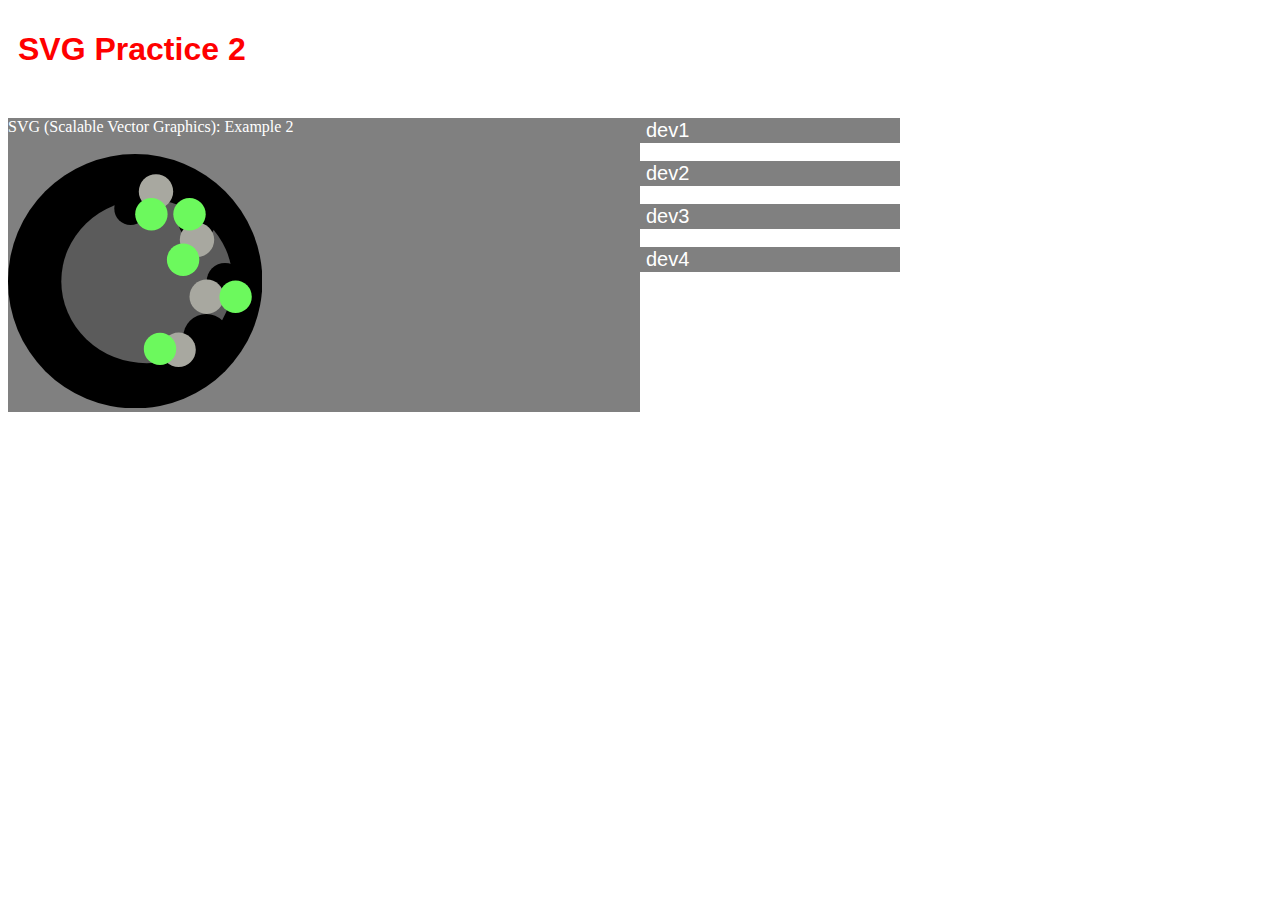
<file: WeeK-2_Index.html>
<!DOCTYPE html>
<html lang="en">
<head>
    <meta charset="UTF-8">
    <meta name="viewport" content="width=device-width, initial-scale=1.0">
    <meta http-equiv="X-UA-Compatible" content="ie=edge">
    <title>Week_2_Interactive</title>
    
    <link rel="stylesheet"  type="text/css"  href="WeeK-2_Style.css">
</head>
<body>
    <h1>SVG Practice 2</h1>
    <br>
<div class="projects">
   SVG (Scalable Vector Graphics): Example 2 
            <br><br>

<svg  x="0px" y="0px" width="254.3px" height="254.3px" viewBox="0 0 254.3 254.3"
enable-background="new 0 0 254.3 254.3" xml:space="preserve">

        <g class="dev1">
            <circle class="dev1" fill="#284F2A" cx="127.2" cy="127.2" r="127.2"/>
        </g>
        <g class="dev5">
            <ellipse class="dev5" fill="#5B5B5B" cx="138.9" cy="127.2" rx="85.6"
ry="82"/>
        </g>
        <g class="dev2">
            <circle class="dev2" fill="#FFFF00" cx="122.6" cy="54.7" r="16.3"/>
            <ellipse class="dev2" fill="#FFFF00" cx="189" cy="68.8" rx="18.4"
ry="17"/>
            <circle class="dev2" fill="#FFFF00" cx="217" cy="127.2" r="18.3"/>
            <circle class="dev2" fill="#FFFF00" cx="198.3" cy="183" r="23.1"/>
        </g>
        <g class="dev3">
            <circle class="dev3" fill="#A8A8A0" cx="148" cy="37.5" r="17.2"/>
            <circle class="dev3" fill="#A8A8A0" cx="189" cy="85.8" r="17.2"/>
            <circle class="dev3" fill="#A8A8A0" cx="198.7" cy="142.7" r="17.2"/>
            <circle class="dev3" fill="#A8A8A0" cx="170.6" cy="195.8" r="17.2"/>
        </g> 
        <g class="dev4">
            <circle class="dev4" fill="#6CF95D" cx="143.4" cy="60.2" r="16.2"/>
            <circle class="dev4" fill="#6CF95D" cx="181.5" cy="60.2" r="16.2"/>
            <circle class="dev4" fill="#6CF95D" cx="175.1" cy="105.8" r="16.2"/>
            <circle class="dev4" fill="#6CF95D" cx="227.6" cy="142.7" r="16.2"/>
            <circle class="dev4" fill="#6CF95D" cx="152" cy="194.9" r="16.2"/>
        </g>
</svg>

</div>

<div class="buttons" id="sidebar" >

        
        <button id="dev1">dev1</button><br><br>
        <button id="dev2">dev2</button><br><br>
        <button id="dev3">dev3</button><br><br>
        <button id="dev4">dev4</button><br><br>
       
    </div>

<script>
    
    const dev1Button = document.querySelector('#dev1');
    const dev2Button = document.querySelector('#dev2');
    const dev3Button = document.querySelector('#dev3');
    const dev4Button = document.querySelector('#dev4');

    const dev1 = document.querySelector('.dev1');
    const dev2 = document.querySelector('.dev2');
    const dev3 = document.querySelector('.dev3');
    const dev4 = document.querySelector('.dev4');

    dev1Button.addEventListener('click', e =>{
dev1.classList.toggle('removed');});

    dev2Button.addEventListener('click', e =>{
dev2.classList.toggle('removed');});

    dev3Button.addEventListener('click', e =>{
dev3.classList.toggle('removed');});

    dev4Button.addEventListener('click', e =>{
dev4.classList.toggle('removed');});
 
    </script>
</body>
</html>
</file>
<file: portifolio.css>
*{
    margin: 0;
    padding: 0;
    font-family: Cambria, Cochin, Georgia, Times, 'Times New Roman', serif;
}
source {
    margin-bottom: 50px;
    margin-right: 200px;
}
h1{
   margin-top: 75px;
   margin-left: 100px;
   display: block;
}
h2{
    margin-top: 5px;
   margin-left: 100px;
   display: block;
}
header{
    background-image: url(STEW.png);
    height: 100vh;
    background-size: cover;
    background-position: bottom;
    background-position-y: 150px;
    background-position-x: 50px;
    background-repeat: no-repeat;
}
ul{
    float: right;
    list-style-type: none;
    margin-top: 150px;
    margin-right: 200px;
}
ul li{
    display: inline-block;
}
ul li a{
    text-decoration: none;
    color: rgb(76, 16, 240);
    padding: 5px 20px;
    border: 1px solid rgb(66, 8, 160);
    transition: 0.6s ease;
}
p{
    display: inline-block;
}
p a{
    float: right;
    list-style-type: none;
    margin-top: 0px;
    margin-right: 0px;
}
</file>
<file: Interactive_map.css>
/* <style type="text/css">  */

body {
    text-align: center;
    background-color: burlywood;
    padding: 100px;
    padding-top: 10px;
}
h1 {
    font-family: Impact, Haettenschweiler, 'Arial Narrow Bold', sans-serif;
    background-color:rosybrown;
    color: white;
}

h2 {
    font-family: Impact, Haettenschweiler, 'Arial Narrow Bold', sans-serif;
    color: white;
    background-color: brown;
}
.svgClass {
    background-color:gray;
    float:left;
    width:70%;
    color:#fff;
    padding:10px;
    box-sizing:border-box;
}
polygon{
    fill:white; transition: 1s fill;
}
polygon:hover {
    fill: burlywood;
     
}
.lideta { stroke:yellow;stroke-width: 2px;stroke-dasharray: 3; fill:gainsboro;
fill-opacity: 50%;}
.kirkos{stroke:greenyellow;stroke-width: 2px;stroke-dasharray: 3; fill:gainsboro;
fill-opacity: 10%;}
.nifassilk{stroke:goldenrod;stroke-width: 2px;stroke-dasharray: 3; fill:
gainsboro; fill-opacity: 50%;} 
.akakikaliti {stroke:olive;stroke-width: 2px;stroke-dasharray: 3; fill:gainsboro;
fill-opacity: 10%;}
.yeka{stroke:lawngreen;stroke-width: 2px;stroke-dasharray: 3;fill:gainsboro;
fill-opacity: 10%;}
.bole{stroke:green;stroke-width: 2px;stroke-dasharray: 3; fill:gainsboro; fillopacity:
10%;}

.kolfekeraniyo{stroke:
khaki;stroke-width:
2px;stroke-dasharray:
3;
fill:

gainsboro;
fill-opacity:
50%;}

.addisketema{stroke:palegoldenrod;stroke-width:
2px;stroke-dasharray:
3;

fill:gainsboro;fill-opacity:
50%;}

.arada{stroke:peru;stroke-width:
2px;stroke-dasharray:
3;
fill:gainsboro;
fillopacity:
50%;}

.gulele{stroke:orange;stroke-width:
2px;
stroke-dasharray:
3;
fill:gainsboro;

fill-opacity:
50%;}



.removed{

display:
none;

}

button{




   position:
relative;


   color:
white;


   font-size:
20px;


   background:gray;


   border:none;


   outline:
none;


   left:
0%;


   width:
260px;


   text-align:
left;

}

button.hover{


   fill:
whitesmoke;

}

#sidebar{


   text-align:
left;


   float:right;


   width:30%;


   background:none;


   color:#fff;


   padding:0px;


   box-sizing:border-box;

}
</file>
<file: architectural projects.css>
*{
    margin: 0;
    padding: 0;
    font-family: Cambria, Cochin, Georgia, Times, 'Times New Roman', serif;
}
ul{
    float: right;
    list-style-type: none;
    margin-top: 150px;
    margin-right: 800px
}
ul li{
    display: inline-block;
}
ul li a{
    text-decoration: none;
    color: rgb(76, 16, 240);
    padding: 5px 20px;
    border: 1px solid rgb(66, 8, 160);
    transition: 0.6s ease;
}
u li a:hover{
    background-color: rgb(112, 149, 230);
    color: #000;
}
p a{
    float: right;
    list-style-type: none;
    display: inline-block;
    border: 1px solid rgb(193, 185, 206);
    padding-top: 0px;
    padding-left: 10px;
    padding-right: 10px;
    padding-bottom: 0px;
  color: rgb(19, 19, 19);
    border: 5pxred solid;
    transition: 0.6s ease;
}
</file>
<file: kalkidan berhanu-etr-0008-09.css>
/* <style type="text/css">  */

body {
	text-align: center;
font-family: Arial, Helvetica, sans-serif;
background-color: gray;
	padding: 100px;
	padding-top: 10px;
}
h1 {
	font-family: 'Gill Sans', 'Gill Sans MT', Calibri, 'Trebuchet MS', sans-serif;
	background-color:gray;
	color: white;
	text-align: left;
}

h2 {
	font-family: Arial, Helvetica, sans-serif;
	color: white;
	background-color: gray;
	text-align: left;
}
p{
	text-align: left;	
}
.svgClass {
	background-color:gray;
	float:left;
    width:70%;
    color:#fff;
    padding:10px;
    box-sizing:border-box;
}
polygon{
	fill:white; transition: 1s fill;
}
polygon:hover {
	fill: lightgreen;
	 
}

.removed{
display: none;
}
button{

	position: relative;
	color: white;
	font-size: 20px;
	background:gray;
	border:none;
	outline: none;
	left: 0%;
	width: 350px;
	text-align: left;
	}

#residential {
    color: yellow;
	}
#office {
    color: red;
	}
#service {
    color: blue;
	}
#mixed {
    color: orange;
	}

#sidebar{
	text-align: left;
    float:right;
    width:25%;
    background:none;
    color:#fff;
    padding:0px;
    box-sizing:border-box;
}
nav div{
    background-color: black;
    background-color:rgb(135, 139, 172);
  margin: 0;
    padding-top: 5px;
    padding-left: 5px;
    padding-right: 5px;
    padding-bottom: 10px;
  color: rgb(250, 250, 250);
    border: 5pxred solid;
    border-width: 3px;
	border-bottom-width:20px;
	border: 1px solid rgb(193, 185, 206);
   }
   #navbar{
    background-color: #333;
    color:#fff;}
    #navbar a{
        color:rgb(219, 235, 236);
        text-decoration: none;
        font-size: 25px;
		padding-right:5px;}
		ul li{
			display: inline-block;}
</file>
<file: WeeK-2_Style.css>
body{text-justify: auto;}
h1{color:red;  font-family: Arial, "Helvetica Neue", Helvetica, sans-serif; fontstyle:
italic;
padding:
10px;


   text-align:
left;}

h2{c:red;
font-family:
Arial,
"Helvetica
Neue",
Helvetica,
sans-serif;
fontstyle:
italic;
margin-right:
100px;

margin-left:
100px;
padding:
10px;}

date{color:white;
font-size:
5;
background-color:
cadetblue;
font-family:
Arial,

"Helvetica
Neue",
Helvetica,
sans-serif;}



p{color:
blue;
font-weight:
10;
text-align:
justify;
width:
300px;
padding:
10px;

margin-right:
100px;
margin-left:
100px;}



.projects{color: white; background-color:gray; padding: 10px;
        text-align: justify;
        float:left;
        width:50%;
        padding:0px;
        box-sizing:border-box;
    }
            button{

                position: relative;
                color: white;
                font-size: 20px;
                background:gray; 
                border:none; 
                outline: none;
                left: 0%;
                width: 260px;
                text-align: left;
            }
            #sidebar{
                text-align: left;
                float:right;
                width:50%;
                
                background:none;
                color:#fff; 
                padding:0px;
                box-sizing:border-box;
            }

.dev1{
    fill:black; 
}
.dev2{
    fill:black;
    
}
.removed{
display: none;
}
</file>
